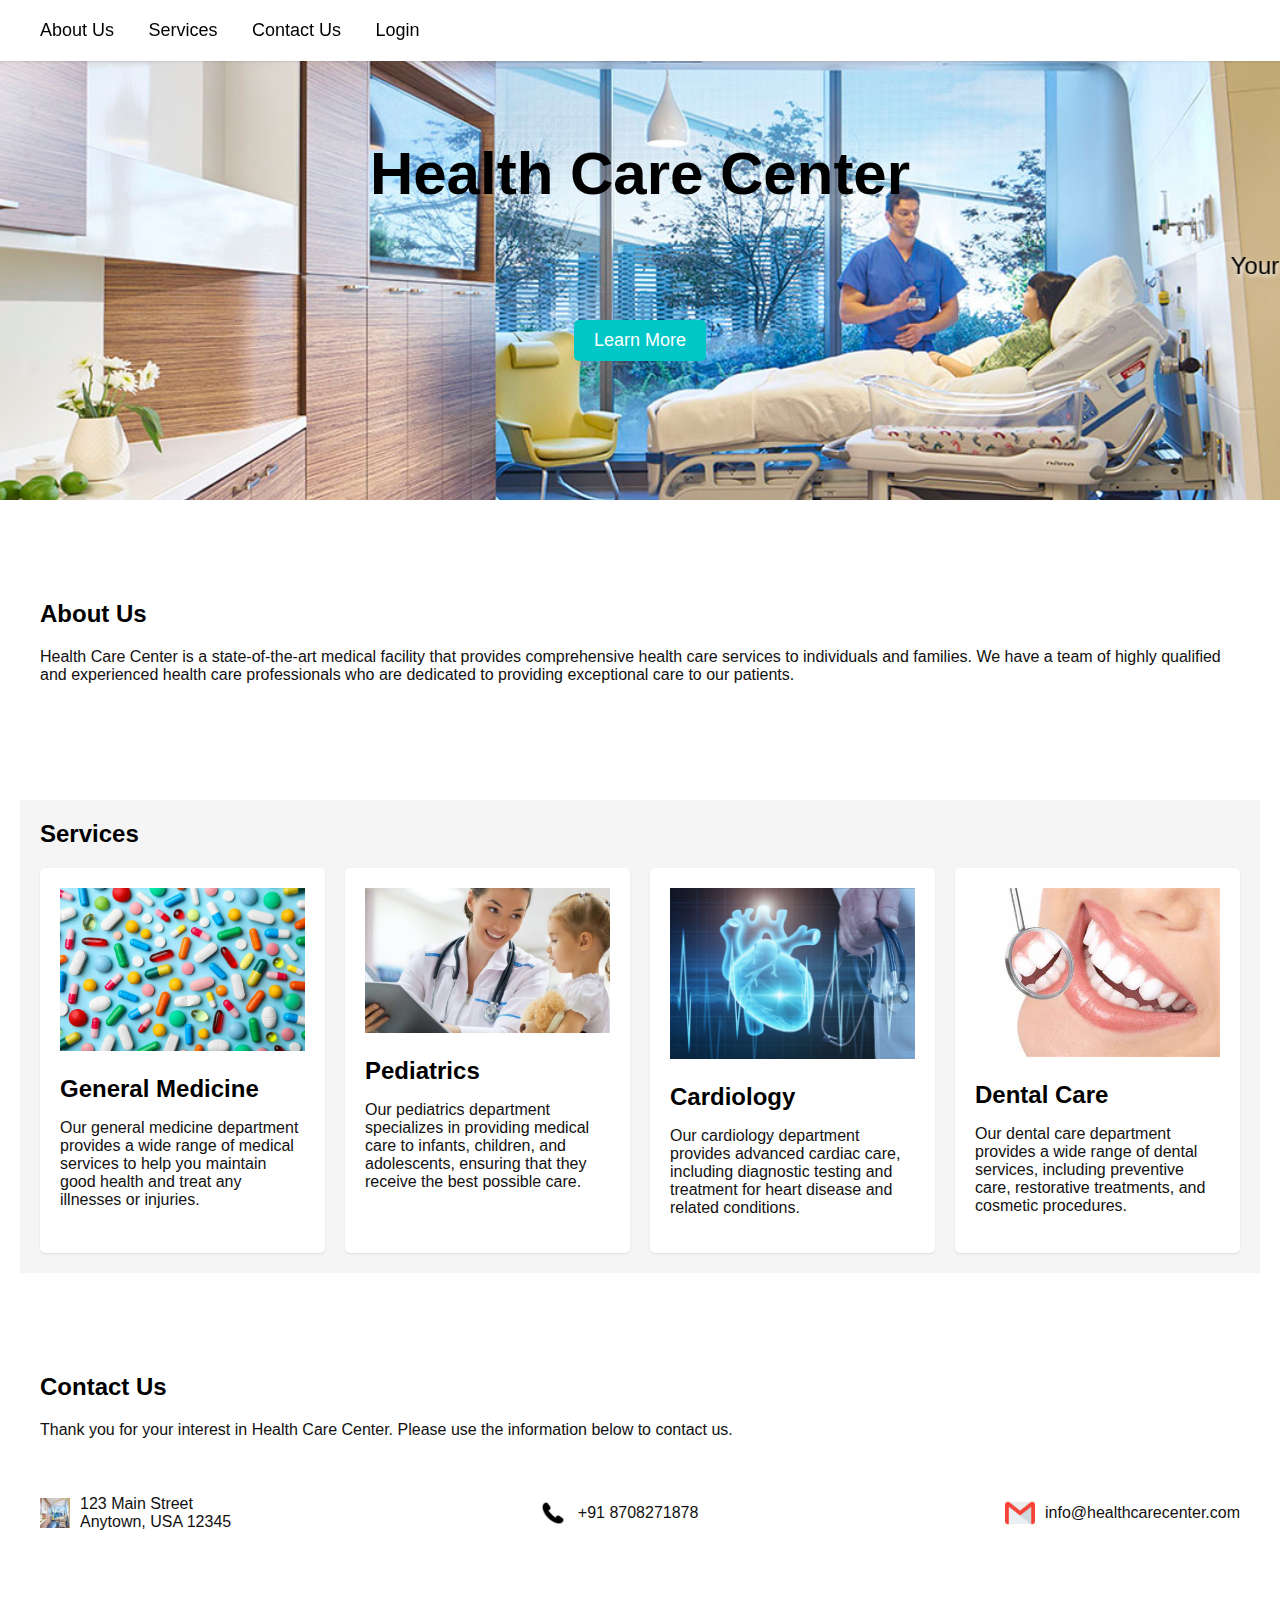
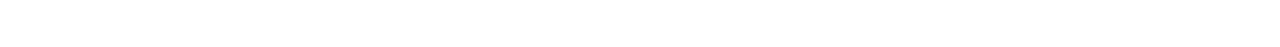
<file: index.html>
<!DOCTYPE html>
<html lang="en">
<head>
	<meta charset="UTF-8">
	<meta name="viewport" content="width=device-width, initial-scale=1.0">
	<title>Health Care Center</title>
	<link rel="stylesheet" href="style.css">
</head>
<body>
	<header>
		<nav>
			<ul>
				<li><a href="about.html">About Us</a></li>
				<li><a href="clinics.html">Services</a></li>
				<li><a href="#contact-us">Contact Us</a></li>
				<li><a href="form.html">Login</a></li>
			</ul>
		</nav>
	</header>
	<main>
		<section id="banner">
			<h1>Health Care Center</h1>
			<marquee> <p style="color:black;text-shadow: 2px 2px 5px white;left: 10px;"> Your health is our top priority.</p> </marquee> 
			<a href="#services" class="btn">Learn More</a>
		</section>
		<section id="about-us">
			<h2>About Us</h2>
			<p>Health Care Center is a state-of-the-art medical facility that provides comprehensive health care services to individuals and families. We have a team of highly qualified and experienced health care professionals who are dedicated to providing exceptional care to our patients.</p>
		</section>
		<section id="services">
			<h2>Services</h2>
			<div class="services-grid">
				<div class="service">
					<img src="medicine2.png" alt="Service 1">
					<h3>General Medicine</h3>
					<p>Our general medicine department provides a wide range of medical services to help you maintain good health and treat any illnesses or injuries.</p>
				</div>
				<div class="service">
					<img src="pediatrics.jpg" alt="Service 2">
					<h3>Pediatrics</h3>
					<p>Our pediatrics department specializes in providing medical care to infants, children, and adolescents, ensuring that they receive the best possible care.</p>
				</div>
				<div class="service">
					<img src="cardiology1-1.jpeg" alt="Service 3">
					<h3>Cardiology</h3>
					<p>Our cardiology department provides advanced cardiac care, including diagnostic testing and treatment for heart disease and related conditions.</p>
				</div>
				<div class="service">
					<img src="dental.jpg" alt="Service 4">
					<h3>Dental Care</h3>
					<p>Our dental care department provides a wide range of dental services, including preventive care, restorative treatments, and cosmetic procedures.</p>
				</div>
			</div>
		</section>
		<section id="contact-us">
			<h2>Contact Us</h2>
			<p>Thank you for your interest in Health Care Center. Please use the information below to contact us.</p>
			<div class="contact-info">
				<div class="contact-item">
					<img src="i2.jpg" alt="Location">
					<p>123 Main Street<br>Anytown, USA 12345</p>
				</div>
				<div class="contact-item">
					<img src="phone.png" alt="Phone">
					<p>+91 8708271878</p>
				</div>
				<div class="contact-item">
				
					<img src="gmail.png" alt="Email"> 
					<p>info@healthcarecenter.com</p>
				</div>
			</div>
		</section>
    </body>
    </html>
</file>
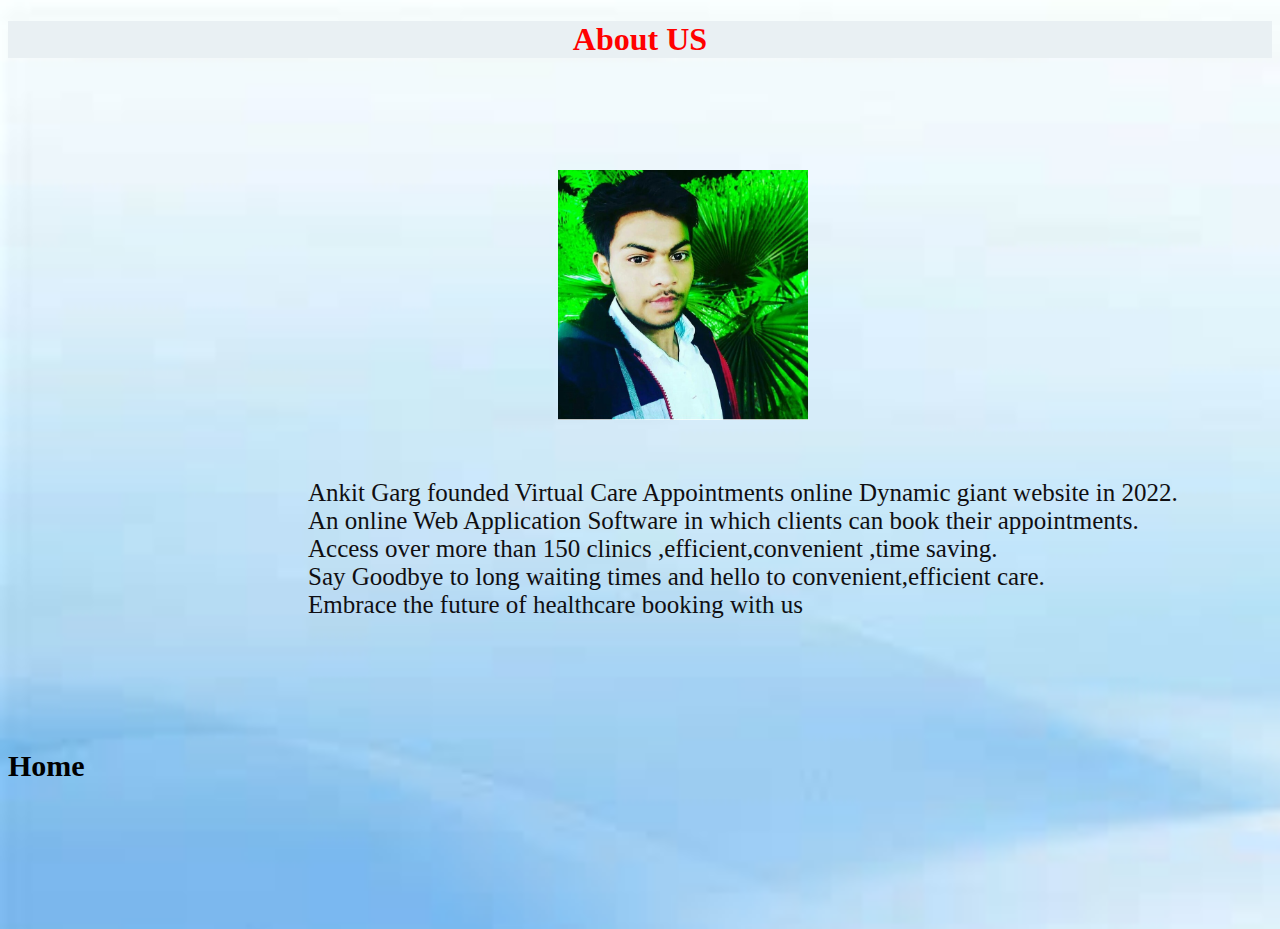
<file: about.html>
<!DOCTYPE html>
<html>
    <head>
   <link rel="stylesheet" href="style2.css">
    </head>
    <body bgcolor="black">

         <h1 bgcolor="blue"> About US </h1>
        
        <div id="s1">
            <div id="s2">
            <img src="ankitgarg.jpg" width="250px" height="250px"/> 
            </div>
        <div id="s3">
            <p> Ankit Garg  founded 
                     Virtual Care Appointments online Dynamic giant website in 2022. <br>
                     An online Web Application Software in which clients can book their appointments.<br>
                      Access over more than 150 clinics ,efficient,convenient ,time saving.<br>
                      Say Goodbye to long waiting times and hello to convenient,efficient care.<br>Embrace the future of healthcare booking with
                     us
</p>
        </div>
        <div id="s4">
          <!--  <img src="pankaj.jpg" width ="300px" height="250px">
-->
        </div>
        </div>

        <footer>
            <h3>
                <a href="index.html"> Home </a>
            </h3>
          </footer>
        
            

    </body>
</html>














<!-- <!DOCTYPE html>
<html>
    <head>
    <style type=text/css>
    #s1
{
     border: 0px solid white;
      background-color:lightblue; 
     height: 700px;
     left:10px;
     width:1000px; 
     position: relative;
     left:20px;
     top:20px;
}
#s1 #s2
{
    position :relative;
    top:40px;
    left:150px;
}
#s1 #s3
{
    position: relative;
    top:70px;
    left:100px;
}
#s1 #s4
{
    position: relative;
    top: 1px;
    left :600px;
}
h1{
    color:red;
    text-align:center;
    background-color:yellow;
}
body{
    background-size: 1824px;
    background-image: url('bg11.jpg');
    background-repeat: no-repeat;
    height: 900px;
  }
    
p{
    color:white;
    font-size:25px;
    
}
a{
    color:yellow;
    font-size: 30px;
    text-decoration-line: none;
}


    </style>
    </head>
    <body >

         <h1> About US </h1>
        
        <div id="s1">
            <div id="s2">
            <img src="ankitgarg.jpg" width="250px" height="250px"/> 
            <img src="jatin.jpg" width ="250px" height="250px">
            </div>
        <div id="s3">
            <p> Ankit Garg collaboration with Pankaj Chaudhary founded <br>
                     Fast-Food online Dynamic giant website in 2021. 
                The Quality of <br>Fast-food Products is up to the mark and they have <br>a 
                 Delicious taste as well.  We are not only provide <br> the fast service in
                  the online market but also build the trust <br>between the client 
                   and the fast food company.
</p>
        </div>
        <div id="s4">
           <img src="pankaj.jpg" width ="300px" height="250px">
-->
</file>
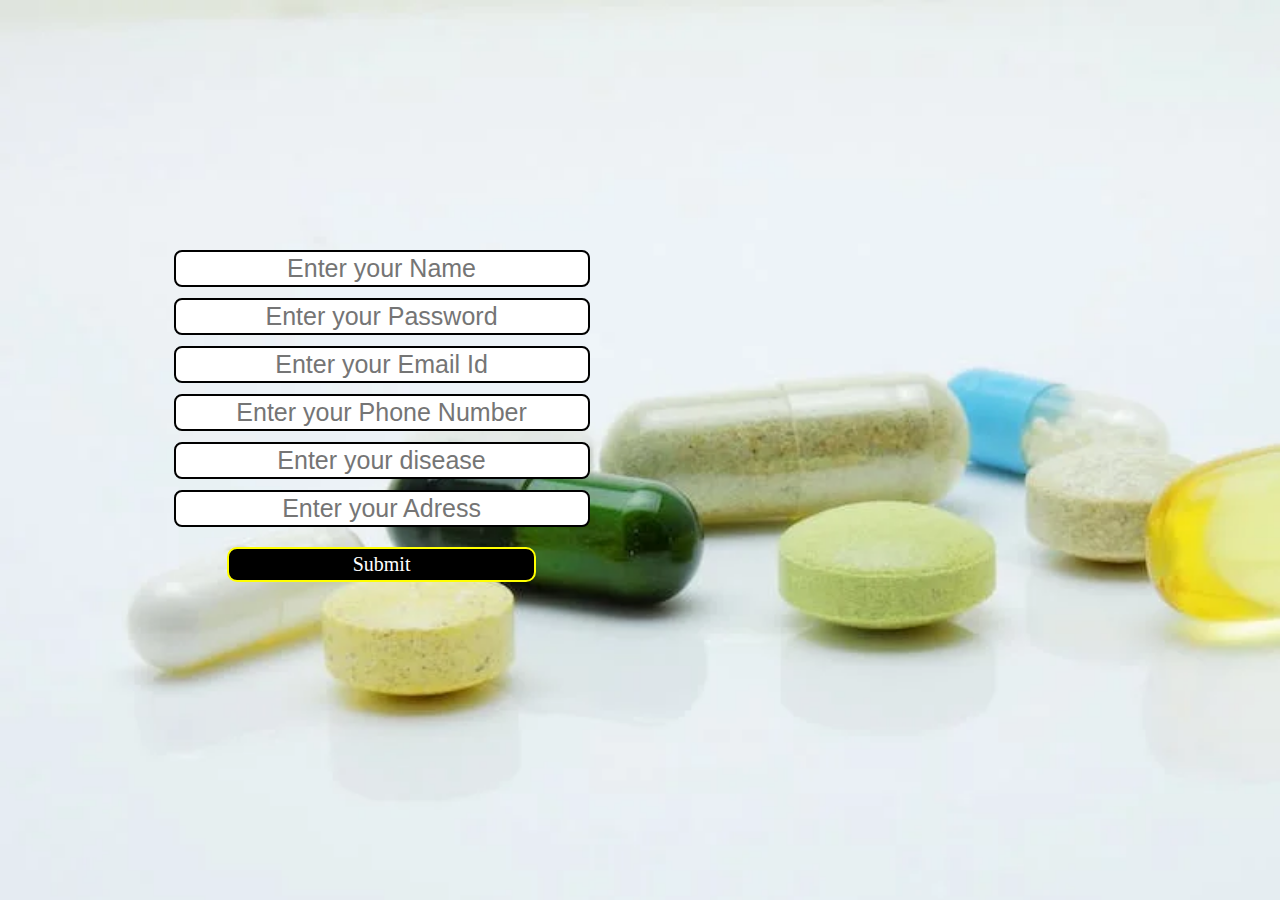
<file: form.html>
<!DOCTYPE html>
<html>
    <head>
        <style type="text/css">
        .btn:hover {
        background-color: pink;
    }

    .container {
        border: 0px solid rgb(15, 2, 2);
        margin: 80px 90px;
        padding: 75px;
        width: 33%;
        border-radius: 28px;
    }
    .form-group input {
        font-family:  'Trebuchet MS', 'Lucida Sans Unicode', 'Lucida Grande', 'Lucida Sans', Arial, sans-serif;
        text-align: center;
        display: block;
        width: 408px;
        padding: 2px;
        border: 2px solid black;
        margin: 11px auto;
        font-size: 25px;
        border-radius: 8px;
    }
    .container button {
        display: block;
        width: 74%;
        margin: 20px auto;
    }
    .btn {
        font-family:  cursive;
        margin: 0px 9px;
        background-color: black;
        color: white;
        padding: 4px 10px;
        border: 2px solid yellow;
        border-radius: 10px;
        font-size: 20px;
        
        }
        .container h1 {
        text-align: center;
    }
    h1{
        color:purple;
    }
    body{
    background-size: 1600px;
    background-image: url('i5.webp');
    background-repeat: no-repeat;
    height: 715px;
  }

        </style>

        <script>
            function validation()
            {
                var result=true;
                var i=document.getElementsByTagName("input");
                if(i[0].value.length==0)
                {
                    result=false;
                     alert("Name field  CAn't be Empty ");
                    return(result);    
                }
                                
                if(i[1].value.length<=6)
                {
                    result=false;
                     alert("PAssword Contain Atleast 6 characters ");
                    return(result);    
                }
                if(i[2].value.length<=7)
                {
                    result=false;
                     alert("InValid Email Adress ");
                    return(result);    
                }

                if(i[3].value.length<=9)
                {
                    result=false;
                     alert("Mobile number is INVALID ");
                    return(result);    
                }
                if(i[4].value.length<=1)
                {
                    result=false;
                     alert(" Product id is Invalid ");
                    return(result);    
                }
                if(i[5].value.length<=5)
                {
                    result=false;
                     alert(" Adress is Invalid ");
                    return(result);    
                }
                
            }
            </script>

    </head>
    <body bgcolor="black">
        <div class="container">
           <marquee> <h1>Enter Your Details</h1> </marquee>
            <form action="http://localhost/project/customer.php" method="post" onsubmit="return validation()">
                <div class="form-group">
                    <input type="text" name="name" placeholder="Enter your Name">
                </div>
                <div class="form-group">
                    <input type="password" name="" placeholder="Enter your Password">
                </div>
                <div class="form-group">
                    <input type="text" name="mail" placeholder="Enter your Email Id">
                </div>
                <div class="form-group">
                    <input type="text" name="mobile" placeholder="Enter your Phone Number">
                </div> 
                <div class="form-group">
                    <input type="text" name="pid" placeholder="Enter your disease">
                </div>
                <div class="form-group">
                    <input type="text" name="adress" placeholder="Enter your Adress">
                </div>
                
               <!-- <input type="submit" value="insert"/>-->
                <button class="btn">Submit</button> 
            </form>
        </div>

    </body>
</html>
</file>
<file: style.css>
/* general styles */

body {
	font-family: Arial, sans-serif;
	margin: 0;
	padding: 0;
}

h1, h2, h3, h4, h5, h6 {
	margin-top: 0;
    color: black;
}
p{
    color: rgb(18, 16, 16);
}

ul {
	list-style: none;
	margin: 0;
	padding: 0;
}

a {
	text-decoration: none;
	color: inherit;
}

/* header styles */

header {
	background-color: #fff;
	box-shadow: 0 1px 2px rgba(0, 0, 0, 0.1);
	position: fixed;
	top: 0;
	left: 0;
	right: 0;
	z-index: 999;
}

nav {
	max-width: 1200px;
	margin: 0 auto;
	padding: 20px;
	display: flex;
	justify-content: space-between;
	align-items: center;
}

nav ul li {
	display: inline-block;
	margin-left: 30px;
}

nav ul li:first-child {
	margin-left: 0;
}

nav ul li a {
	font-size: 18px;
	font-weight: 500;
	transition: color 0.2s ease-in-out;
}

nav ul li a:hover {
	color: #00c7c7;
}

/* banner styles */

#banner {
	background-image: url('i2.jpg');
	background-size: cover;
	background-position: center;
	height: 500px;
	display: flex;
	flex-direction: column;
	justify-content: center;
	align-items: center;
	text-align: center;
	color: #fff;
}

#banner h1 {
	font-size: 60px;
	margin-bottom: 20px;
}

#banner p {
	font-size: 24px;
	margin-bottom: 40px;
}

.btn {
	background-color: #00c7c7;
	color: #fff;
	padding: 10px 20px;
	border-radius: 5px;
	font-size: 18px;
	transition: background-color 0.2s ease-in-out;
}

.btn:hover {
	background-color: #008b8b;
	cursor: pointer;
}

/* about us styles */

#about-us {
	max-width: 1200px;
	margin: 80px auto;
	padding: 20px;
}

/* services styles */

#services {
	background-color: #f5f5f5;
	max-width: 1200px;
	margin: 80px auto;
	padding: 20px;
}

.services-grid {
	display: grid;
	grid-template-columns: repeat(4, 1fr);
	grid-gap: 20px;
}

.service {
	background-color: #fff;
	box-shadow: 0 1px 2px rgba(0, 0, 0, 0.1);
	padding: 20px;
	border-radius: 5px;
}

.service img {
	width: 100%;
	height: auto;
	margin-bottom: 20px;
}

.service h3 {
	font-size: 24px;
	margin-bottom: 10px;
}

.service p {
	font-size: 16px;
}

/* contact us styles */

#contact-us {
	max-width: 1200px;
	margin: 80px auto;
	padding: 20px;
}

.contact-info {
	display: flex;
	justify-content: space-between;
	align-items: center;
	margin-top: 40px;
}

.contact-item {
	display: flex;
	align-items: center;
}

.contact-item img {
	width: 30px;
	height: 30px;
	margin-right: 10px;
}

/* <!DOCTYPE html>
<html lang="en">
<head>
	<meta charset="UTF-8">
	<meta name="viewport" content="width=device-width, initial-scale=1.0">
	<title>Health Care Center</title>
	<link rel="stylesheet" href="style.css">
</head>
<body>
	<header>
		<nav>
			<ul>
				<li><a href="#about-us">About Us</a></li>
				<li><a href="#services">Services</a></li>
				<li><a href="#contact-us">Contact Us</a></li>
			</ul>
		</nav>
	</header>
	<main>
		<section id="banner">
			<h1>Health Care Center</h1>
			<p>Your health is our top priority.</p>
			<a href="#services" class="btn">Learn More</a>
		</section>
		<section id="about-us">
			<h2>About Us</h2>
			<p>Health Care Center is a state-of-the-art medical facility that provides comprehensive health care services to individuals and families. We have a team of highly qualified and experienced health care professionals who are dedicated to providing exceptional care to our patients.</p>
		</section>
		<section id="services">
			<h2>Services</h2>
			<div class="services-grid">
				<div class="service">
					<img src="images/service-1.jpg" alt="Service 1">
					<h3>General Medicine</h3>
					<p>Our general medicine department provides a wide range of medical services to help you maintain good health and treat any illnesses or injuries.</p>
				</div>
				<div class="service">
					<img src="images/service-2.jpg" alt="Service 2">
					<h3>Pediatrics</h3>
					<p>Our pediatrics department specializes in providing medical care to infants, children, and adolescents, ensuring that they receive the best possible care.</p>
				</div>
				<div class="service">
					<img src="images/service-3.jpg" alt="Service 3">
					<h3>Cardiology</h3>
					<p>Our cardiology department provides advanced cardiac care, including diagnostic testing and treatment for heart disease and related conditions.</p>
				</div>
				<div class="service">
					<img src="images/service-4.jpg" alt="Service 4">
					<h3>Dental Care</h3>
					<p>Our dental care department provides a wide range of dental services, including preventive care, restorative treatments, and cosmetic procedures.</p>
				</div>
			</div>
		</section>
		<section id="contact-us">
			<h2>Contact Us</h2>
			<p>Thank you for your interest in Health Care Center. Please use the information below to contact us.</p>
			<div class="contact-info">
				<div class="contact-item">
					<img src="images/location.png" alt="Location">
					<p>123 Main Street<br>Anytown, USA 12345</p>
				</div>
				<div class="contact-item">
					<img src="images/phone.png" alt="Phone">
					<p>(123) 456-7890</p>
				</div>
				<div class="contact-item">
					<img src="images/email.png" alt="Email">
					<p>info@healthcarecenter.com</p>
				</div>
			</div>
		</section>
Ankit Garg
continue

css
</main>
<footer>
	<p>&copy; 2023 Health Care Center. All rights reserved.</p>
</footer>

</body>
</html>
<style>
/* general styles */

/* body {
	font-family: Arial, sans-serif;
	margin: 0;
	padding: 0;
}

h1, h2, h3, h4, h5, h6 {
	margin-top: 0;
}

ul {
	list-style: none;
	margin: 0;
	padding: 0;
}

a {
	text-decoration: none;
	color: inherit;
}

/* header styles */

/* header {
	background-color: #fff;
	box-shadow: 0 1px 2px rgba(0, 0, 0, 0.1);
	position: fixed;
	top: 0;
	left: 0;
	right: 0;
	z-index: 999;
}

nav {
	max-width: 1200px;
	margin: 0 auto;
	padding: 20px;
	display: flex;
	justify-content: space-between;
	align-items: center;
}

nav ul li {
	display: inline-block;
	margin-left: 30px;
}

nav ul li:first-child {
	margin-left: 0;
}

nav ul li a {
	font-size: 18px;
	font-weight: 500;
	transition: color 0.2s ease-in-out;
}

nav ul li a:hover {
	color: #00c7c7;
}

/* banner styles */
</file>
<file: style2.css>
#s1
{
     /* border: 0px solid white; */
     /* background-color:black; */
     height: 650px;
     left:150px;
     width:1000px; 
     position: relative;
     left:200px;
     top:50px;
}
#s1 #s2
{
    position :relative;
    top:40px;
    left:350px;
}
body{
    background-size: 1824px;
    background-image: url('bg11.jpg');
    background-repeat: no-repeat;
    height: 900px;
  }
#s1 #s3
{
    position: relative;
    top:70px;
    left:100px;
}
#s1 #s4
{
    position: relative;
    top: 1px;
    left :600px;
}
h1{
    color:red;
    text-align:center;
    background-color:rgb(233, 240, 243);
}
    
p{
    color:rgb(16, 15, 18);
    font-size:25px;
    
}
 a{
    color:black;
    font-size: 30px;
    text-decoration-line: none;
}
</file>
